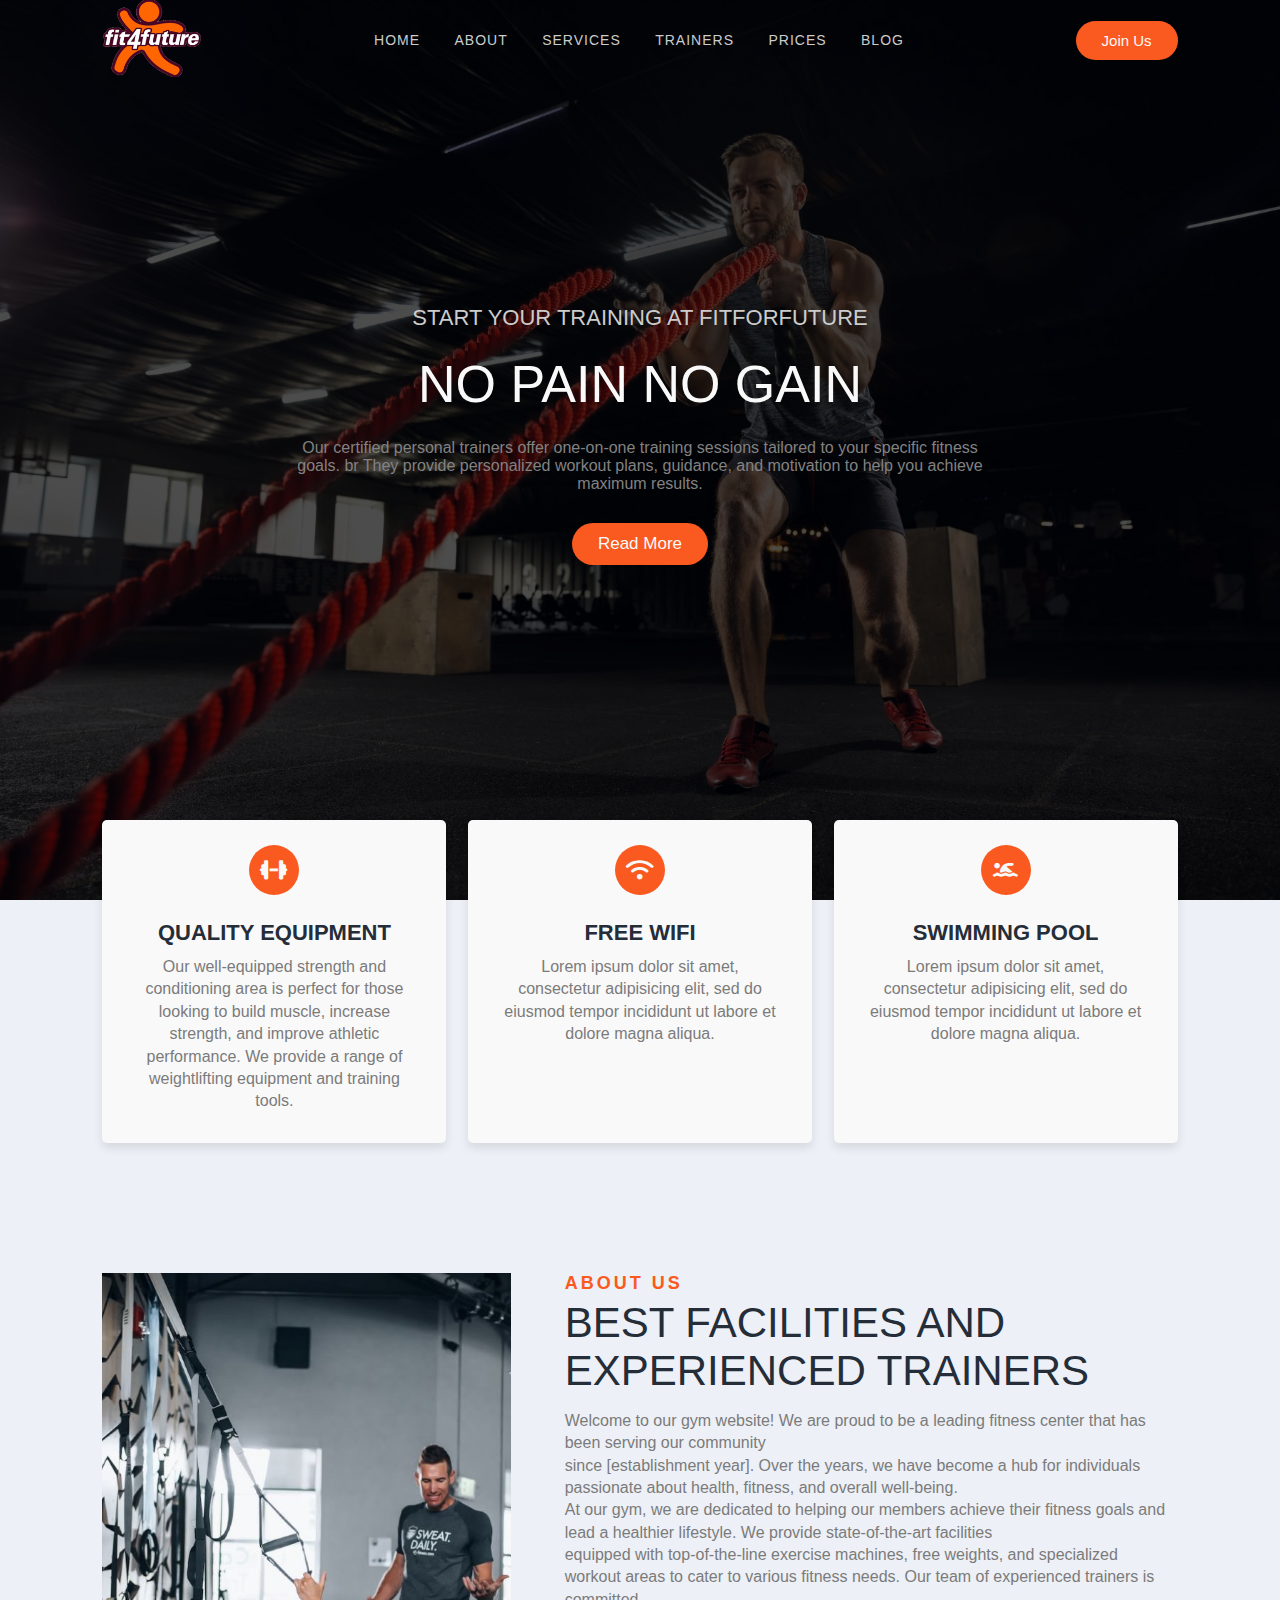
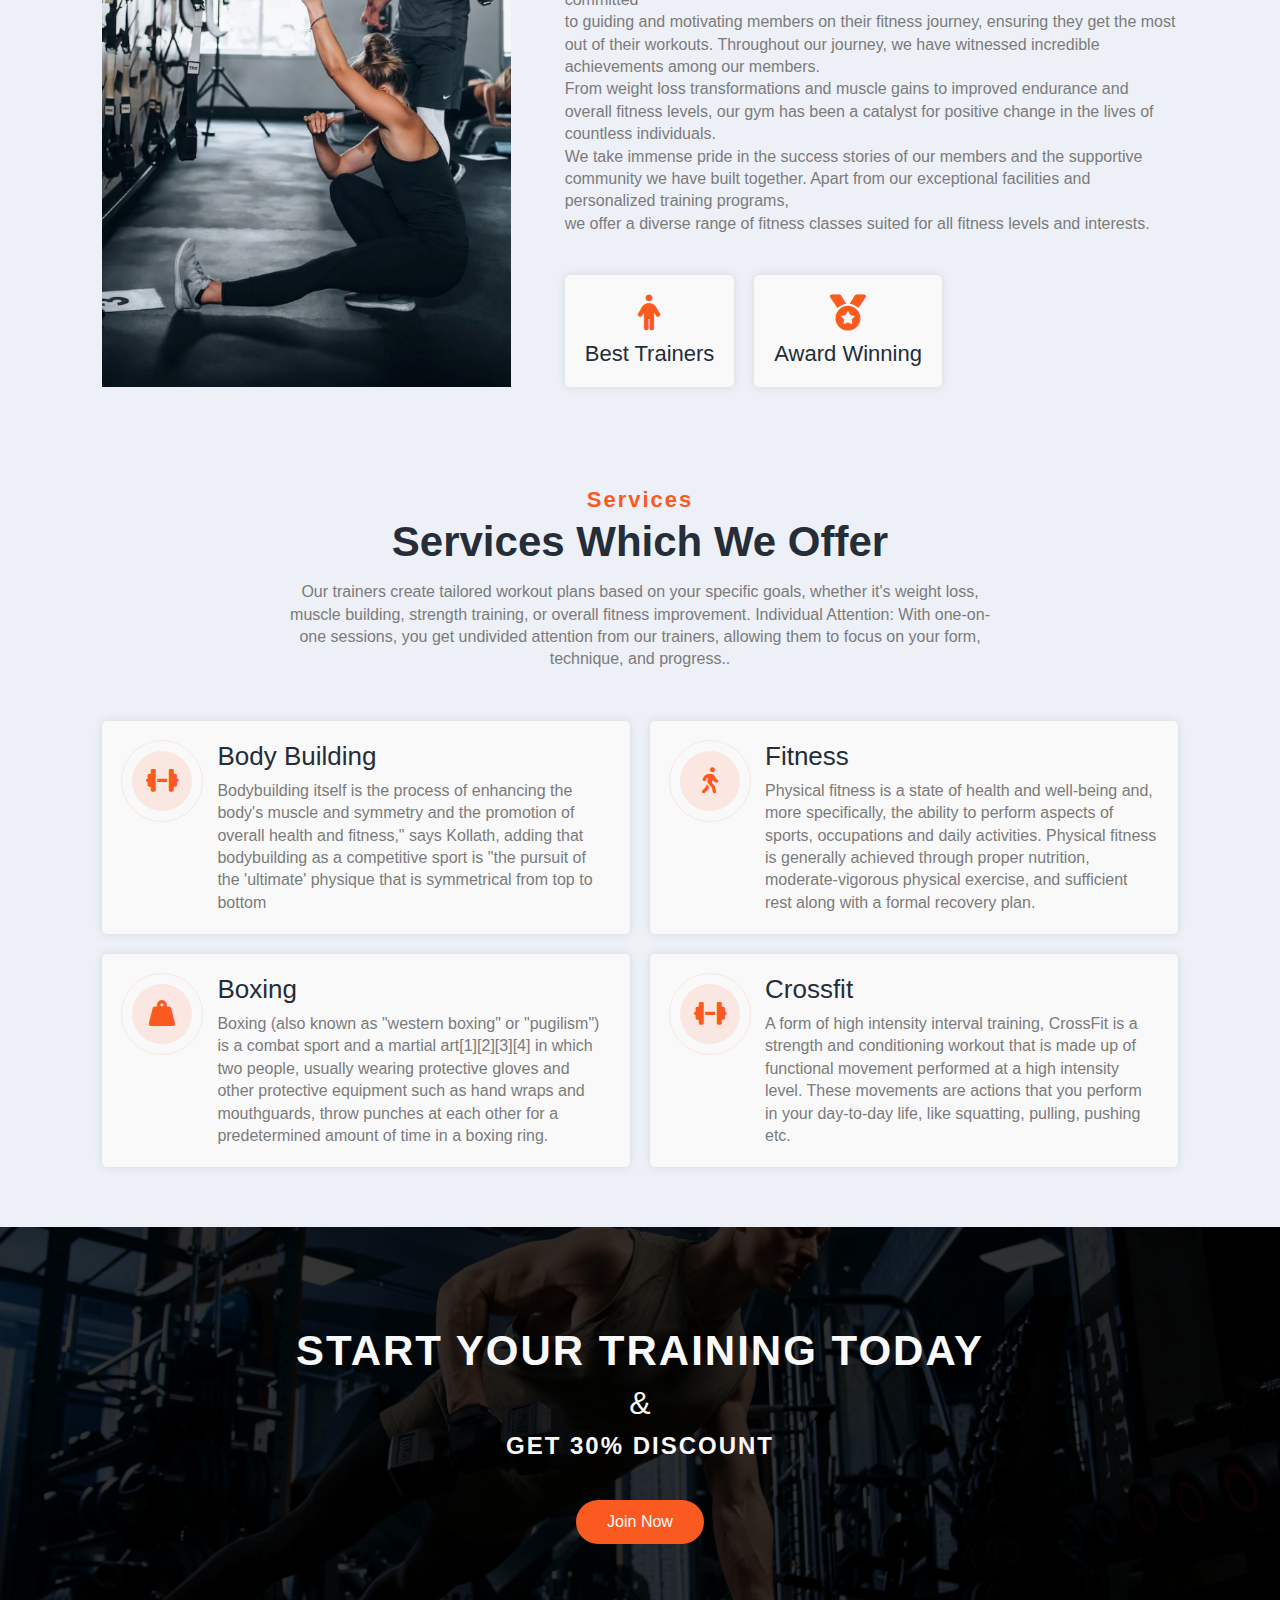
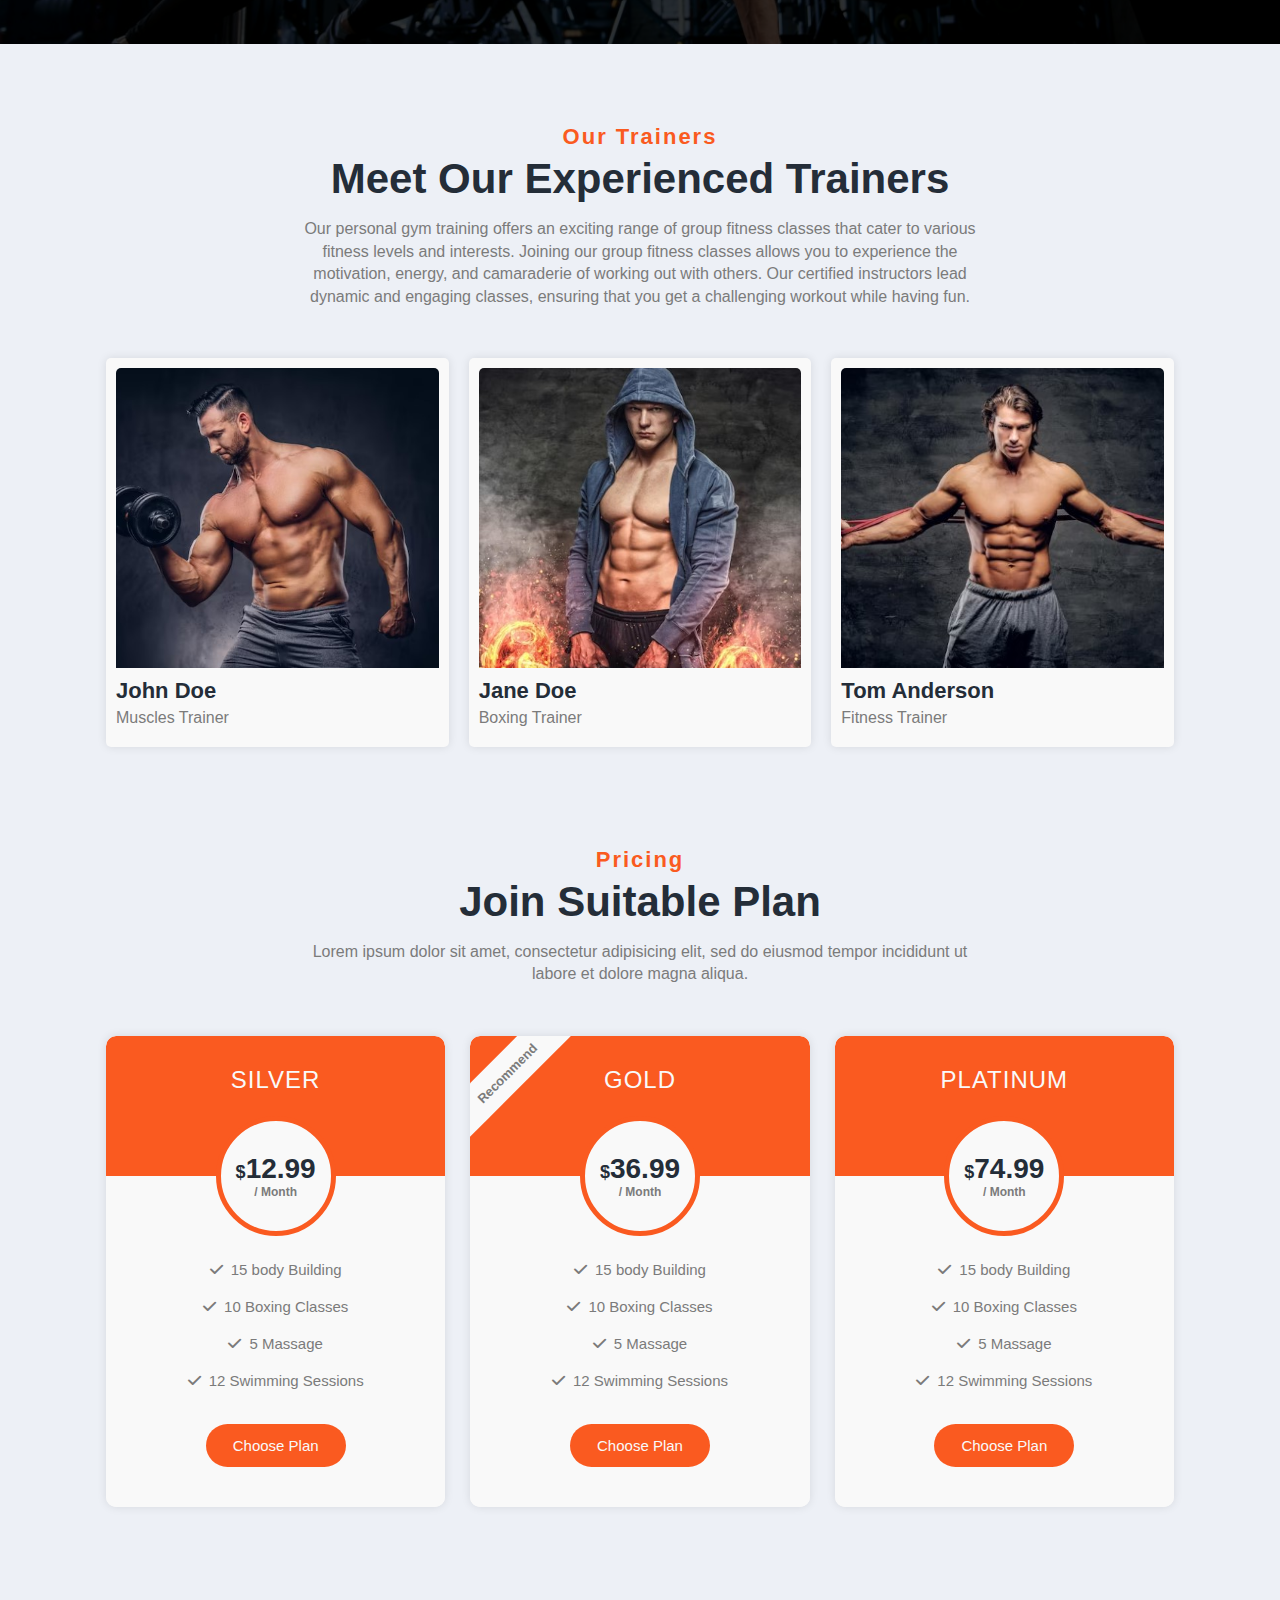
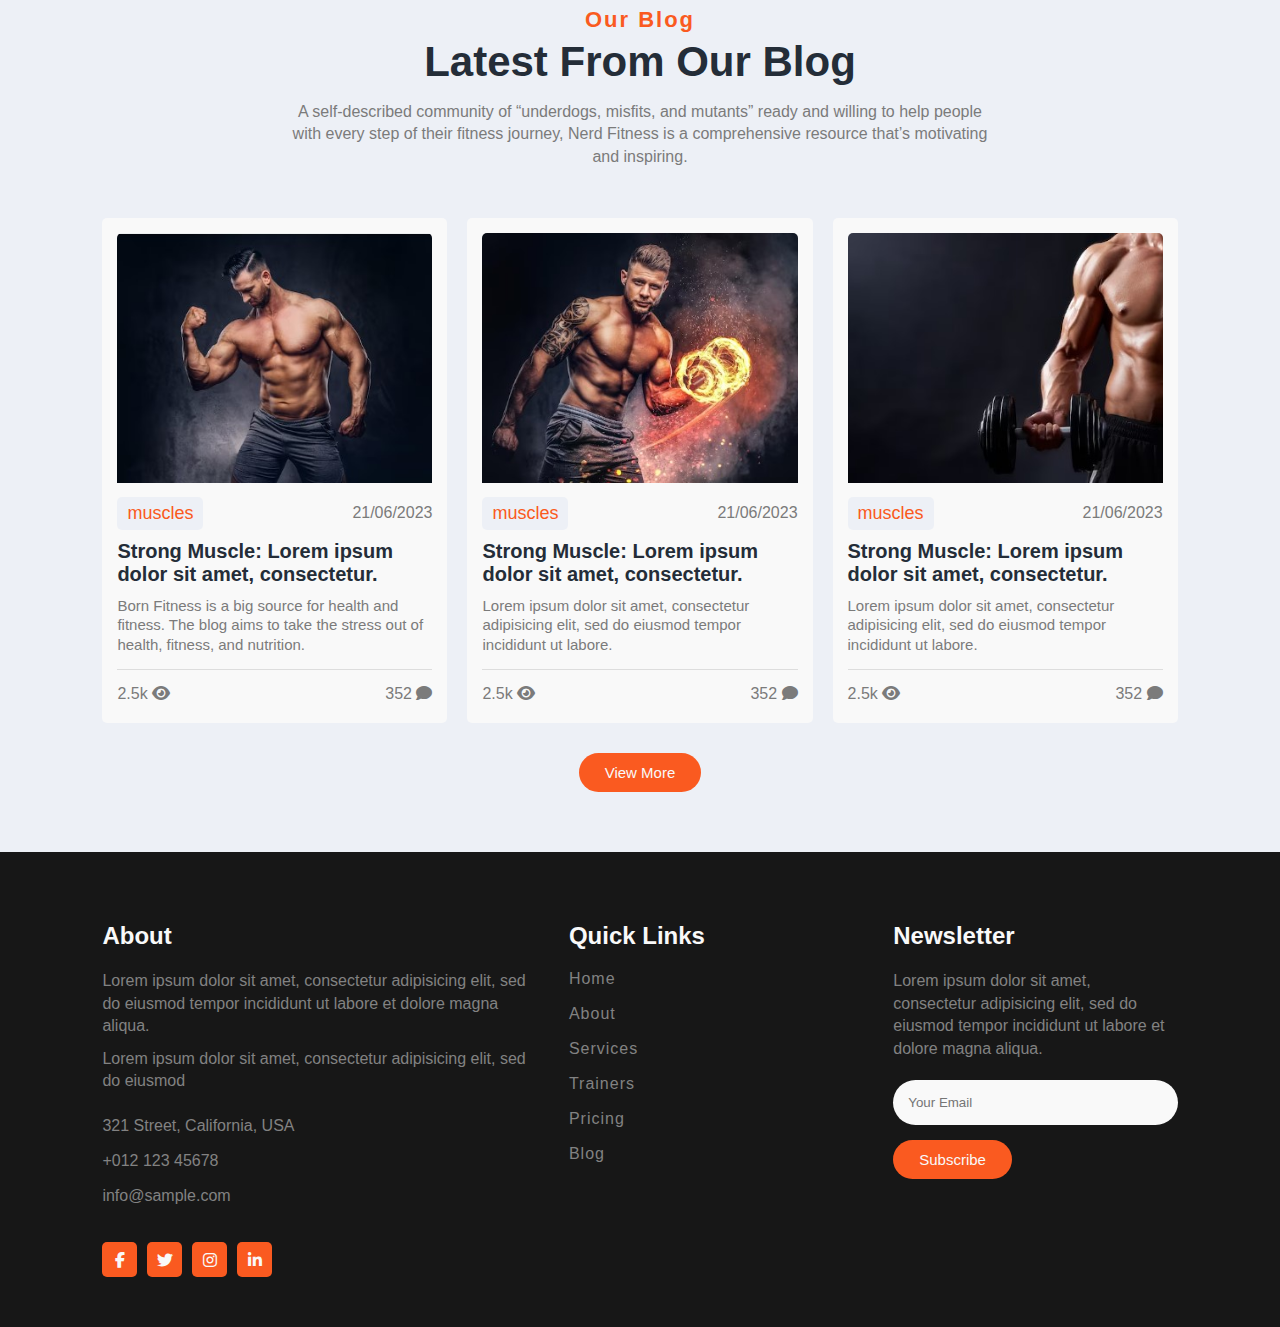
<file: Project Files/index.html>
<!DOCTYPE html>
<html>
<head>
	<link rel="stylesheet" type="text/css" href="style.css">
	<link rel="stylesheet" href="https://cdnjs.cloudflare.com/ajax/libs/font-awesome/6.1.1/css/all.min.css"/>
	<meta name="viewport" content="width=device-width, initial-scale=1, shrink-to-fit=no">
	<title>FitForFuture</title>
</head>
<body>
<div class="website-wrapper">
<section class="home" id="home">
	
	<div class="home-overlay"></div>
	<!--   === Main Navbar Starts ===   -->
	<nav class="main-navbar">
		<div class="logo">
			<img src="images/home/logofinal.png">
		</div>
		<ul class="nav-list">
			<li><a href="#home">Home</a></li>
			<li><a href="#about">About</a></li>
			<li><a href="#services">Services</a></li>
			<li><a href="#our_team">Trainers</a></li>
			<li><a href="#pricing">Prices</a></li>
			<li><a href="#blog">Blog</a></li>
		</ul>
		<a href="loginregister.html" class="join-us-btn-wrapper">
			<button class="btn join-us-btn">Join Us</button>
		</a>
		<div class="hamburger-btn">
			<span></span>
			<span></span>
			<span></span>
		</div>
	</nav>
	<!--   === Main Navbar Ends ===   -->
	<!--   === Banner Starts ===   -->
	<div class="banner">
		<div class="banner-contents">
			<h2>Start your training at FitForFuture</h2>
			<h1>NO PAIN NO GAIN</h1>
			<p>Our certified personal trainers offer one-on-one training sessions tailored to your specific fitness goals. br They provide personalized workout plans, guidance, and motivation to help you achieve maximum results.</p>
			<button class="btn read-more-btn">Read More</button>
		</div>
	</div>
	<!--   === Banner Ends ===   -->

</section>
<!--   *** Home Section Ends ***   -->

<!--   *** Facilities Section Starts ***   -->
<section class="facilities">
	<div class="facilities-contents">
		
		<div class="facility-item">
			<div class="facility-icon">
				<i class="fa-solid fa-dumbbell"></i>
			</div>
			<div class="facility-desc">
				<h2>Quality Equipment</h2>
				<p>Our well-equipped strength and conditioning area is perfect for those looking to build muscle, increase strength, and improve athletic performance. We provide a range of weightlifting equipment and training tools.</p>
			</div>
		</div>

		<div class="facility-item">
			<div class="facility-icon">
				<i class="fa-solid fa-wifi"></i>
			</div>
			<div class="facility-desc">
				<h2>Free Wifi</h2>
				<p>Lorem ipsum dolor sit amet, consectetur adipisicing elit, sed do eiusmod tempor incididunt ut labore et dolore magna aliqua.</p>
			</div>
		</div>

		<div class="facility-item">
			<div class="facility-icon">
				<i class="fa-solid fa-person-swimming"></i>
			</div>
			<div class="facility-desc">
				<h2>Swimming Pool</h2>
				<p>Lorem ipsum dolor sit amet, consectetur adipisicing elit, sed do eiusmod tempor incididunt ut labore et dolore magna aliqua.</p>
			</div>
		</div>

	</div>
</section>
<!--   *** Facilities Section Ends ***   -->

<!--   *** About Section Starts ***   -->
<section class="about" id="about">
	<div class="about-contents">
		
		<div class="about-left-col">
			<img src="images/about/about-img.jpg">
		</div>

		<div class="about-right-col">
			<h4>About Us</h4>
			<h1>Best Facilities and Experienced Trainers</h1>
			<p>Welcome to our gym website! We are proud to be a leading fitness center that has been serving our community<br/>
				 since [establishment year]. Over the years, we have become a hub for individuals passionate about health, fitness, and overall well-being. <br/>
				 At our gym, we are dedicated to helping our members achieve their fitness goals and lead a healthier lifestyle. We provide state-of-the-art facilities <br/>
				 equipped with top-of-the-line exercise machines, free weights, and specialized workout areas to cater to various fitness needs. Our team of experienced trainers is committed<br/>
				  to guiding and motivating members on their fitness journey, ensuring they get the most out of their workouts. Throughout our journey, we have witnessed incredible achievements among our members. <br/>
				  From weight loss transformations and muscle gains to improved endurance and overall fitness levels, our gym has been a catalyst for positive change in the lives of countless individuals.<br/>
				   We take immense pride in the success stories of our members and the supportive community we have built together. Apart from our exceptional facilities and personalized training programs, <br/>
				   we offer a diverse range of fitness classes suited for all fitness levels and interests.</p>
			<div class="about-states">
				<div class="about-state about-state-1">
					<i class="fa-solid fa-person"></i>
					<h2>Best Trainers</h2>
				</div>
				<div class="about-state about-state-2">
					<i class="fa-solid fa-medal"></i>
					<h2>Award Winning</h2>
				</div>
			</div>
		</div>

	</div>
</section>
<!--   *** About Section Ends ***   -->

<!--   *** Services Section Starts ***   -->
<section class="services" id="services">
	
	<!--   === Services Header Starts ===   -->
	<header class="section-header">
		<h3>Services</h3>
		<h1>Services Which We Offer</h1>
		<p>Our trainers create tailored workout plans based on your specific goals, whether it's weight loss, muscle building, strength training, or overall fitness improvement.
			Individual Attention: With one-on-one sessions, you get undivided attention from our trainers, allowing them to focus on your form, technique, and progress..</p>
	</header>
	<!--   === Services Header Ends ===   -->

	<!--   === Services Contents Starts ===   -->
	<div class="services-contents">
		
		<div class="service-box">
			<div class="service-icon-box">
				<i class="fa-solid fa-dumbbell"></i>
			</div>
			<div class="service-desc">
				<h2>Body Building</h2>
				<p>Bodybuilding itself is the process of enhancing the body's muscle and symmetry and the promotion of overall health and fitness," says Kollath, adding that bodybuilding as a competitive sport is "the pursuit of the 'ultimate' physique that is symmetrical from top to bottom</p>
			</div>
		</div>

		<div class="service-box">
			<div class="service-icon-box">
				<i class="fa-solid fa-person-walking"></i>
			</div>
			<div class="service-desc">
				<h2>Fitness</h2>
				<p>Physical fitness is a state of health and well-being and, more specifically, the ability to perform aspects of sports, occupations and daily activities. Physical fitness is generally achieved through proper nutrition, moderate-vigorous physical exercise, and sufficient rest along with a formal recovery plan.</p>
			</div>
		</div>

		<div class="service-box">
			<div class="service-icon-box">
				<i class="fa-solid fa-weight-hanging"></i>
			</div>
			<div class="service-desc">
				<h2>Boxing</h2>
				<p>Boxing (also known as "western boxing" or "pugilism") is a combat sport and a martial art[1][2][3][4] in which two people, usually wearing protective gloves and other protective equipment such as hand wraps and mouthguards, throw punches at each other for a predetermined amount of time in a boxing ring.</p>
			</div>
		</div>

		<div class="service-box">
			<div class="service-icon-box">
				<i class="fa-solid fa-dumbbell"></i>
			</div>
			<div class="service-desc">
				<h2>Crossfit</h2>
				<p>A form of high intensity interval training, CrossFit is a strength and conditioning workout that is made up of functional movement performed at a high intensity level. These movements are actions that you perform in your day-to-day life, like squatting, pulling, pushing etc.</p>
			</div>
		</div>

	</div>
	<!--   === Services Contents Ends ===   -->

</section>
<!--   *** Services Section Ends ***   -->

<!--   *** Offer Section Starts ***   -->
<section class="offer">
	<div class="offer-overlay"></div>
	<div class="offer-contents">
		<h1>Start Your Training Today</h1>
		<span>&</span>
		<h3>Get 30% Discount</h3>
		<a href="loginregister.html"><button class="btn start-training-btn">Join Now</button></a>
	</div>
</section>
<!--   *** Offer Section Ends ***   -->

<!--   *** Team Section Starts ***   -->
<section class="our-team" id="our_team">
	<!--   === Team Header Starts ===   -->
	<header class="section-header">
		<h3>Our Trainers</h3>
		<h1>Meet Our Experienced Trainers</h1>
		<p>Our personal gym training offers an exciting range of group fitness classes that cater to various fitness levels and interests. Joining our group fitness classes allows you to experience the motivation, energy, and camaraderie of working out with others. Our certified instructors lead dynamic and engaging classes, ensuring that you get a challenging workout while having fun.</p>
	</header>
	<!--   === Team Header Ends ===   -->
	<!--   === Team Contents Starts ===   -->
	<div class="team-contents">
		
		<div class="trainer-card">
			<div class="trainer-image">
				<img src="images/trainers/trainer-1.jpg">
			</div>
			<div class="trainer-desc">
				<h2>John Doe</h2>
				<p>Muscles Trainer</p>
			</div>
			<div class="trainer-contact">
				<a href="#"><i class="fa-brands fa-facebook-f"></i></a>
				<a href="#"><i class="fa-brands fa-twitter"></i></a>
				<a href="#"><i class="fa-brands fa-instagram"></i></a>
			</div>
		</div>

		<div class="trainer-card">
			<div class="trainer-image">
				<img src="images/trainers/trainer-2.jpg">
			</div>
			<div class="trainer-desc">
				<h2>Jane Doe</h2>
				<p>Boxing Trainer</p>
			</div>
			<div class="trainer-contact">
				<a href="#"><i class="fa-brands fa-facebook-f"></i></a>
				<a href="#"><i class="fa-brands fa-twitter"></i></a>
				<a href="#"><i class="fa-brands fa-instagram"></i></a>
			</div>
		</div>

		<div class="trainer-card">
			<div class="trainer-image">
				<img src="images/trainers/trainer-3.jpg">
			</div>
			<div class="trainer-desc">
				<h2>Tom Anderson</h2>
				<p>Fitness Trainer</p>
			</div>
			<div class="trainer-contact">
				<a href="#"><i class="fa-brands fa-facebook-f"></i></a>
				<a href="#"><i class="fa-brands fa-twitter"></i></a>
				<a href="#"><i class="fa-brands fa-instagram"></i></a>
			</div>
		</div>

	</div>
	<!--   === Team Contents Ends ===   -->
</section>
<!--   *** Team Section Ends ***   -->

<!--   *** Pricing Section Starts ***   -->
<section class="pricing" id="pricing">

	<!--   === Pricing Header Starts ===   -->
	<header class="section-header">
		<h3>Pricing</h3>
		<h1>Join Suitable Plan</h1>
		<p>Lorem ipsum dolor sit amet, consectetur adipisicing elit, sed do eiusmod tempor incididunt ut labore et dolore magna aliqua.</p>
	</header>
	<!--   === Pricing Header Ends ===   -->
	<!--   === Pricing Contents Starts ===   -->
	<div class="pricing-contents">
		
		<!--   === Pricing Card 1 Starts ===   -->
		<div class="pricing-card">
			<div class="pricing-card-header">
				<span class="pricing-card-title">Silver</span>
				<div class="price-circle">
					<span class="price"><i>$</i>12.99</span>
					<span class="desc">/ Month</span>
				</div>
			</div>

			<div class="pricing-card-body">
				<ul>
					<li><i class="fa-solid fa-check"></i>15 body Building</li>
					<li><i class="fa-solid fa-check"></i>10 Boxing Classes</li>
					<li><i class="fa-solid fa-check"></i>5 Massage</li>
					<li><i class="fa-solid fa-check"></i>12 Swimming Sessions</li>
				</ul>
				<button class="btn price-plan-btn">Choose Plan</button>
			</div>
		</div>
		<!--   === Pricing Card 1 Ends ===   -->

		<!--   === Pricing Card 2 Starts ===   -->
		<div class="pricing-card">
			<div class="pricing-card-header">
				<div class="tag-box">
					<span class="tag">Recommend</span>
				</div>
				<span class="pricing-card-title">Gold</span>
				<div class="price-circle">
					<span class="price"><i>$</i>36.99</span>
					<span class="desc">/ Month</span>
				</div>
			</div>

			<div class="pricing-card-body">
				<ul>
					<li><i class="fa-solid fa-check"></i>15 body Building</li>
					<li><i class="fa-solid fa-check"></i>10 Boxing Classes</li>
					<li><i class="fa-solid fa-check"></i>5 Massage</li>
					<li><i class="fa-solid fa-check"></i>12 Swimming Sessions</li>
				</ul>
				<button class="btn price-plan-btn">Choose Plan</button>
			</div>
		</div>
		<!--   === Pricing Card 2 Ends ===   -->

		<!--   === Pricing Card 3 Starts ===   -->
		<div class="pricing-card">
			<div class="pricing-card-header">
				<span class="pricing-card-title">Platinum</span>
				<div class="price-circle">
					<span class="price"><i>$</i>74.99</span>
					<span class="desc">/ Month</span>
				</div>
			</div>

			<div class="pricing-card-body">
				<ul>
					<li><i class="fa-solid fa-check"></i>15 body Building</li>
					<li><i class="fa-solid fa-check"></i>10 Boxing Classes</li>
					<li><i class="fa-solid fa-check"></i>5 Massage</li>
					<li><i class="fa-solid fa-check"></i>12 Swimming Sessions</li>
				</ul>
				<button class="btn price-plan-btn">Choose Plan</button>
			</div>
		</div>
		<!--   === Pricing Card 3 Ends ===   -->

	</div>
	<!--   === Pricing Contents Ends ===   -->
</section>
<!--   *** Pricing Section Ends ***   -->

<!--   *** Blog Section Starts ***   -->
<section class="blog" id="blog">
	<!--   === Blog Header Starts ===   -->
	<header class="section-header">
		<h3>Our Blog</h3>
		<h1>Latest From Our Blog</h1>
		<p>A self-described community of “underdogs, misfits, and mutants” ready and willing to help people with every step of their fitness journey, Nerd Fitness is a comprehensive resource that’s motivating and inspiring.</p>
	</header>
	<!--   === Blog Header Ends ===   -->

	<!--   === Blog Contents Starts ===   -->
	<div class="blog-contents">
		
		<div class="article-card">
			<img src="images/posts/post-1.jpg">
			<div class="category">
				<div class="subject"><h3>muscles</h3></div>
				<span>21/06/2023</span>
			</div>
			<h2 class="article-title">Strong Muscle: Lorem ipsum dolor sit amet, consectetur.</h2>
			<p class="article-desc">Born Fitness is a big source for health and fitness. The blog aims to take the stress out of health, fitness, and nutrition.</p>
			<div class="article-views">
				<span>2.5k <i class="fa-solid fa-eye"></i></span>
				<span>352 <i class="fa-solid fa-comment"></i></span>
			</div>
		</div>

		<div class="article-card">
			<img src="images/posts/post-2.jpg">
			<div class="category">
				<div class="subject"><h3>muscles</h3></div>
				<span>21/06/2023</span>
			</div>
			<h2 class="article-title">Strong Muscle: Lorem ipsum dolor sit amet, consectetur.</h2>
			<p class="article-desc">Lorem ipsum dolor sit amet, consectetur adipisicing elit, sed do eiusmod tempor incididunt ut labore.</p>
			<div class="article-views">
				<span>2.5k <i class="fa-solid fa-eye"></i></span>
				<span>352 <i class="fa-solid fa-comment"></i></span>
			</div>
		</div>

		<div class="article-card">
			<img src="images/posts/post-3.jpg">
			<div class="category">
				<div class="subject"><h3>muscles</h3></div>
				<span>21/06/2023</span>
			</div>
			<h2 class="article-title">Strong Muscle: Lorem ipsum dolor sit amet, consectetur.</h2>
			<p class="article-desc">Lorem ipsum dolor sit amet, consectetur adipisicing elit, sed do eiusmod tempor incididunt ut labore.</p>
			<div class="article-views">
				<span>2.5k <i class="fa-solid fa-eye"></i></span>
				<span>352 <i class="fa-solid fa-comment"></i></span>
			</div>
		</div>

	</div>
	<!--   === Blog Contents Ends ===   -->
	<div class="view-more-btn-container">
		<button class="btn articles-view-btn">View More</button>
	</div>
</section>
<!--   *** Blog Section Ends ***   -->

<!--   *** Footer Section Starts ***   -->
<section class="page-footer">
	
	<!--   === Footer Contents Starts ===   -->
	<div class="footer-contents">
		
		<div class="footer-col footer-col-1">
			<div class="footer-col-title">
				<h3>About</h3>
			</div>
			<div class="footer-col-desc">
				<p>Lorem ipsum dolor sit amet, consectetur adipisicing elit, sed do eiusmod tempor incididunt ut labore et dolore magna aliqua.</p>
				<p>Lorem ipsum dolor sit amet, consectetur adipisicing elit, sed do eiusmod</p>
				<span>321 Street, California, USA</span>
				<span>+012 123 45678</span>
				<span>info@sample.com</span>
				<div class="footer-social-media">
					<a href="#"><i class="fa-brands fa-facebook-f"></i></a>
					<a href="#"><i class="fa-brands fa-twitter"></i></a>
					<a href="#"><i class="fa-brands fa-instagram"></i></a>
					<a href="#"><i class="fa-brands fa-linkedin-in"></i></a>
				</div>
			</div>
		</div>

		<div class="footer-col footer-col-2">
			<div class="footer-col-title">
				<h3>Quick Links</h3>
			</div>
			<div class="footer-col-desc">
				<a href="#">Home</a>
				<a href="#">About</a>
				<a href="#">Services</a>
				<a href="#">Trainers</a>
				<a href="#">Pricing</a>
				<a href="#">Blog</a>
			</div>
		</div>

		<div class="footer-col footer-col-3">
			<div class="footer-col-title">
				<h3>Newsletter</h3>
			</div>
			<div class="footer-col-desc">
				<p>Lorem ipsum dolor sit amet, consectetur adipisicing elit, sed do eiusmod tempor incididunt ut labore et dolore magna aliqua.</p>
				<form class="newsletter">
					<input type="email" placeholder="Your Email">
					<button class="btn newsletter-btn" type="submit">Subscribe</button>
				</form>
			</div>
		</div>

	</div>
	<!--   === Footer Contents Ends ===   -->

</section>
<!--   *** Footer Section Ends ***   -->

</div>
<!--   *** Website Wrapper Ends ***   -->

<!--   *** Link To Custom Script File ***   -->
<script type="text/javascript" src="script.js"></script>
</body>
</html>
</file>
<file: Project Files/style.css>
*{
	margin: 0;
	padding: 0;
	box-sizing: border-box;
	font-family: 'Roboto', sans-serif;
}
html{
	scroll-behavior: smooth;
	
	/* === Varialbles For Storing Colors === */
	--background-clr: #edf0f6;
	--dark-bg-clr: #171717;
	--primary-clr: #fa5a20;
	--light-heading-clr: #f9f9f9;
	--light-secondary-heading-clr: #ccc;
	--light-text-clr: #828282;
	--dark-heading-clr: #242d38;
	--dark-text-clr: #7b7b7b;
}
/*   === Reusable Code Starts ===   */
button.btn{
	padding: 10px 25px;
	background-color: var(--primary-clr);
	color: var(--light-heading-clr);
	font-size: 15px;
	font-weight: 500;
	border: 1px solid transparent;
	border-radius: 25px;
	cursor: pointer;
	transition: all 0.3s;
}
button.btn:hover{
	background-color: transparent;
	color: var(--primary-clr);
	border: 1px solid var(--primary-clr);
}
section .section-header{
	max-width: 700px;
	text-align: center;
	padding-bottom: 50px;
	margin: 0px auto;
}
section .section-header h3{
	font-size: 22px;
	letter-spacing: 2px;
	color: var(--primary-clr);
}
section .section-header h1{
	font-size: 42px;
	color: var(--dark-heading-clr);
	margin: 5px 0px 15px;
}
section .section-header p{
	color: var(--dark-text-clr);
	line-height: 1.4;
}
/*   === Reusable Code Ends ===   */
body{
	width: 100%;
	min-height: 100vh;
}
.website-wrapper{
	width: 100%;
	max-width: 1400px;
	min-height: 100vh;
	margin: 0px auto;
	background-color: var(--background-clr);
}
section.home{
	position: relative;
	width: 100%;
	min-height: 100vh;
	padding: 0px 8%;
	background: url('images/home/home-bg1.jpg');
	background-repeat: no-repeat;
	background-size: cover;
	background-position: center;
}
.home .home-overlay{
	position: absolute;
	width: 100%;
	height: 100%;
	top: 0;
	left: 0;
	background-color: rgba(0,0,0,0.7);
	z-index: 1;
}
.home .main-navbar{
	position: absolute;
	width: 100%;
	height: 12vh;
	max-height: 80px;
	top: 0;
	left: 0;
	padding: 0px 8%;
	margin: 0px auto;
	display: flex;
	justify-content: space-between;
	align-items: center;
	background-color: transparent;
	z-index: 100;
	transition: all 0.3s;
}
.home.active .main-navbar{
	position: fixed;
	max-width: 1400px;
	top: 0;
	left: 0;
	background-color: var(--dark-bg-clr);
	box-shadow: 0px 0px 5px rgba(0,0,0,0.3);
	animation: showMenu 0.3s linear forwards;
	transition: opacity 0.3s;
}
@keyframes showMenu{
	from{
		opacity: 0;
	}
	to{
		opacity: 1;
	}
}
.home .main-navbar .logo img{
	width: 100px;
	height: auto;
}
.home .main-navbar .nav-list{
	list-style: none;
}
.main-navbar .nav-list li{
	display: inline-block;
	margin: 0px 15px;
}
.main-navbar .nav-list li a{
	text-decoration: none;
	color: var(--light-secondary-heading-clr);
	font-size: 14px;
	text-transform: uppercase;
	letter-spacing: 1px;
	transition: all 0.3s;
}
.main-navbar .nav-list li a:hover{
	color: var(--primary-clr);
}
.home .main-navbar .hamburger-btn{
	user-select: none;
	cursor: pointer;
	display: none;
}
.main-navbar .hamburger-btn span{
	display: block;
	width: 26px;
	height: 2px;
	background-color: var(--light-secondary-heading-clr);
	margin: 6px auto;
	transition: all 0.3s;
}
.home .banner{
	position: relative;
	width: 100%;
	min-height: calc(100vh - 80px);
	top: 80px;
	color: var(--light-heading-clr);
	display: flex;
	justify-content: center;
	align-items: center;
	z-index: 2;
}
.home .banner .banner-contents{
	position: relative;
	max-width: 700px;
	top: -55px;
	text-align: center;
}
.banner .banner-contents h2{
	font-size: 22px;
	text-transform: uppercase;
	font-weight: 400;
	color: var(--light-secondary-heading-clr);
}
.banner .banner-contents h1{
	color: var(--light-heading-clr);
	margin: 20px 0px;
	font-size: 52px;
	line-height: 1.3;
	text-transform: uppercase;
	font-weight: 400;
}
.banner .banner-contents p{
	color: var(--light-text-clr);
}
.banner .banner-contents .read-more-btn{
	margin-top: 30px;
	font-size: 17px;
}
/*   === Home Section Styling Ends ===   */

/*   === Facilities Section Styling Starts ===   */
section.facilities{
	width: 100%;
	padding: 0px 8% 0px;
}
.facilities .facilities-contents{
	position: relative;
	width: 100%;
	display: grid;
	grid-template-columns: repeat(3, 1fr);
	grid-column-gap: 2%;
	top: -80px;
	z-index: 3;
}
.facilities-contents .facility-item{
	padding: 25px 30px 30px;
	background-color: var(--light-heading-clr);
	border-radius: 5px;
	box-shadow: 0px 5px 10px rgba(0,0,0,0.1);
	display: flex;
	flex-direction: column;
	align-items: center;
}
.facility-item .facility-icon{
	width: 50px;
	height: 50px;
	display: flex;
	justify-content: center;
	align-items: center;
	border-radius: 50%;
	background-color: var(--primary-clr);
}
.facility-item .facility-icon i{
	font-size: 22px;
	color: var(--light-heading-clr);
}
.facility-item .facility-desc{
	text-align: center;
	margin-top: 25px;
}
.facility-item .facility-desc h2{
	margin-bottom: 10px;
	color: var(--dark-heading-clr);
	font-size: 22px;
	text-transform: uppercase;
}
.facility-item .facility-desc p{
	line-height: 1.4;
	color: var(--dark-text-clr);
}
/*   === Facilities Section Styling Ends ===   */

/*   === About Section Styling Starts ===   */
section.about{
	width: 100%;
	padding: 50px 8% 20px;
}
.about .about-contents{
	width: 100%;
	display: grid;
	grid-template-columns: 2fr 3fr;
	grid-gap: 40px 5%;
}
.about-contents .about-left-col{
	position: relative;
	width: 100%;
	height: 100%;
}
.about-contents .about-left-col img{
	position: relative;
	display: block;
	width: 100%;
	height: 100%;
	object-fit: cover;
	z-index: 2;
}
.about-contents .about-left-col::before{
	position: absolute;
	content: '';
	width: calc(100% - 15px);
	height: calc(100% - 15px);
	/* outline: 3px solid var(--primary-clr); */
	top: -10px;
	left: -10px;
	z-index: 1;
}
.about-contents .about-right-col{
	position: relative;
}
.about-contents .about-right-col h4{
	font-size: 18px;
	color: var(--primary-clr);
	letter-spacing: 3px;
	text-transform: uppercase;
}
.about-contents .about-right-col h1{
	font-size: 42px;
	font-weight: 400;
	color: var(--dark-heading-clr);
	margin: 5px 0px 15px;
	text-transform: uppercase;
}
.about-contents .about-right-col p{
	color: var(--dark-text-clr);
	line-height: 1.4;
}
.about-contents .about-right-col .about-states{
	display: flex;
	margin-top: 40px;
}
.about-right-col .about-states .about-state{
	background-color: var(--light-heading-clr);
	padding: 20px;
	border-radius: 5px;
	text-align: center;
	box-shadow: 0px 0px 10px rgba(0,0,0,0.1);
}
.about-states .about-state i{
	margin-bottom: 10px;
	font-size: 36px;
	color: var(--primary-clr);
}
.about-states .about-state h2{
	color: var(--dark-heading-clr);
	font-size: 22px;
	font-weight: 500;
}
.about-states .about-state-1{
	margin-right: 20px;
}
/*   === About Section Styling Ends ===   */

/*   === Services Section Styling Starts ===   */
section.services{
	width: 100%;
	padding: 80px 8% 60px;
}
.services .services-contents{
	width: 100%;
	display: grid;
	grid-template-columns: 1fr 1fr;
	grid-gap: 20px;
}
.services-contents .service-box{
	display: flex;
	padding: 20px;
	background-color: var(--light-heading-clr);
	border-radius: 5px;
	box-shadow: 0px 0px 10px rgba(0,0,0,0.1);
	cursor: pointer;
	transition: all 0.3s;
}
.services-contents .service-box:hover{
	transform: translateY(-3px);
}
.service-box .service-icon-box{
	min-width: 60px;
	min-height: 60px;
	display: flex;
	justify-content: center;
	align-items: center;
	align-self: flex-start;
	border-radius: 50%;
	background-color: #fae7e1;
	outline: 1px solid #fae7e1;
	outline-offset: 10px;
	margin: 10px 10px 0px 10px;
}
.service-box .service-icon-box i{
	font-size: 26px;
	color: var(--primary-clr);
}
.service-box .service-desc{
	margin-left: 15px;
	flex-basis: 1;
}
.service-box .service-desc h2{
	color: var(--dark-heading-clr);
	font-size: 26px;
	font-weight: 500;
	margin-bottom: 8px;
}
.service-box .service-desc p{
	font-style: 15px;
	color: var(--dark-text-clr);
	line-height: 1.4;
}
/*   === Services Section Styling Ends ===   */

/*   === Offer Section Styling Starts ===   */
section.offer{
	position: relative;
	width: 100%;
	padding: 100px 8%;
	background: url('images/offer/offer-bg.jpg');
	background-repeat: no-repeat;
	background-position: center;
	background-size: cover;
}
.offer .offer-overlay{
	position: absolute;
	width: 100%;
	height: 100%;
	top: 0;
	left: 0;
	background-color: rgba(0,0,0,0.8);
	z-index: 1;
}
.offer .offer-contents{
	position: relative;
	width: 100%;
	z-index: 2;
	display: flex;
	justify-content: center;
	align-items: center;
	flex-direction: column;
}
.offer .offer-contents h1{
	font-size: 42px;
	text-transform: uppercase;
	color: var(--light-heading-clr);
	text-align: center;
	letter-spacing: 2px;
}
.offer .offer-contents span{
	margin: 10px 0px;
	font-size: 32px;
	color: var(--light-heading-clr);
}
.offer .offer-contents h3{
	font-size: 24px;
	text-transform: uppercase;
	letter-spacing: 2px;
	color: var(--light-heading-clr);
}
.offer .offer-contents .start-training-btn{
	margin-top: 40px;
	padding: 12px 30px;
	font-size: 16px;
}
/*   === Offer Section Styling Ends ===   */

/*   === Team Section Styling Starts ===   */
section.our-team{
	/* border: 5px solid red; */
	width: 100%;
	padding: 80px 8% 20px;
}
.our-team .team-contents{
	/* border: 5px solid rgb(21, 0, 255); */
	max-width: 1068px;
	display: grid;
	grid-template-columns: repeat(3, 1fr);
	grid-gap: 20px;
	margin: 0px auto;
}
.team-contents .trainer-card{
	/* border: 5px solid rgb(26, 255, 0); */
	position: relative;
	max-width: 350px;
	padding: 10px;
	background-color: var(--light-heading-clr);
	border-radius: 5px;
	box-shadow: 0px 0px 10px rgba(0,0,0,0.1);
	cursor: pointer;
	overflow: hidden;
}
.trainer-card .trainer-image{
	width: 100%;
	height: 300px;
}
.trainer-card .trainer-image img{
	width: 100%;
	height: 100%;
	display: block;
	object-fit: cover;
	border-radius: 5px 5px 0px 0px;
}
.trainer-card .trainer-desc{
	padding: 10px 0px;
}
.trainer-card .trainer-desc h2{
	font-size: 22px;
	font-weight: 600;
	color: var(--dark-heading-clr);
}
.trainer-card .trainer-desc p{
	color: var(--dark-text-clr);
	margin-top: 5px;
}
.trainer-card .trainer-contact{
	position: absolute;
	top: calc(50% - 50px);
	/*right: 0;*/
	right: -100%;
	transform: translateY(-50%);
	display: flex;
	flex-direction: column;
	align-items: center;
	background-color: var(--primary-clr);
	padding: 15px 10px;
	border-radius: 5px 0px 0px 5px;
	transition: 0.3s;
}
.team-contents .trainer-card:hover .trainer-contact{
	right: 0;
}
.trainer-card .trainer-contact a{
	text-decoration: none;
	color: var(--light-heading-clr);
}
.trainer-card .trainer-contact a:not(:last-child){
	margin-bottom: 15px;
}
.trainer-card .trainer-contact a i{
	font-size: 20px;
	color: var(--light-heading-clr);
	transition: 0.3s;
}
.trainer-card .trainer-contact a i:hover{
	transform: scale(1.2);
}
/*   === Team Section Styling Ends ===   */

/*   === Pricing Section Styling Starts ===   */
section.pricing{
	width: 100%;
	padding: 80px 8% 20px;
}
.pricing .pricing-contents{
	width: 100%;
	max-width: 1068px;
	display: grid;
	grid-template-columns: repeat(3, 1fr);
	grid-gap: 20px 25px;
	margin: 0px auto;
}
.pricing-contents .pricing-card{
	position: relative;
	text-align: center;
	background-color: var(--light-heading-clr);
	border-radius: 10px;
	overflow: hidden;
	box-shadow: 0px 0px 10px rgba(0,0,0,0.1);
	transition: all 0.3s;
}
.pricing-contents .pricing-card:hover{
	transform: scale(1.04);
	box-shadow: 0px 2px 10px rgba(0,0,0,0.2);
}
.pricing-card .pricing-card-header{
	width: 100%;
	height: 140px;
	position: relative;
	border-radius: 10px 10px 0px 0px;
	background-color: var(--primary-clr);
}
.pricing-card-header .pricing-card-title{
	font-size: 24px;
	color: var(--light-heading-clr);
	text-transform: uppercase;
	letter-spacing: 1px;
	position: relative;
	top: 30px;
}
.pricing-card-header .price-circle{
	width: 120px;
	height: 120px;
	background-color: var(--light-heading-clr);
	position: absolute;
	top: 100%;
	left: 50%;
	transform: translate(-50%, -50%);
	border: 5px solid var(--primary-clr);
	border-radius: 50%;
	display: flex;
	justify-content: center;
	align-items: center;
	flex-direction: column;
}
.pricing-card-header .price-circle .price{
	font-size: 28px;
	font-weight: bold;
	color: var(--dark-heading-clr);
}
.pricing-card-header .price-circle .price i{
	font-size: 18px;
	font-style: normal;
}
.pricing-card-header .price-circle .desc{
	font-size: 12px;
	font-weight: bold;
	color: var(--dark-text-clr);
}
.pricing-card .pricing-card-body{
	padding: 25px 0px 40px;
	background-color: var(--light-heading-clr);
}
.pricing-card-body ul{
	margin-top: 60px;
	display: flex;
	flex-direction: column;
}
.pricing-card-body ul li{
	list-style: none;
	font-size: 15px;
	color: var(--dark-text-clr);
}
.pricing-card-body ul li:not(:last-child){
	margin-bottom: 20px;
}
.pricing-card-body ul li i{
	color: var(--dark-text-clr);
	margin-right: 8px;
}
.pricing-card-body .price-plan-btn{
	margin-top: 35px;
	padding: 12px 26px;
}
.pricing-card:nth-child(2) .tag-box{
	position: absolute;
	width: 200px;
	padding: 10px;
	background-color: var(--light-heading-clr);
	transform: rotate(-45deg);
	left: -63px;
	top: 18px;
}
.pricing-card:nth-child(2) .tag-box .tag{
	font-size: 13px;
	font-weight: bold;
	color: var(--dark-text-clr);
}
/*   === Pricing Section Styling Ends ===   */

/*   === blog Section Styling Starts ===   */
section.blog{
	width: 100%;
	padding: 80px 8% 60px;
}
.blog .blog-contents{
	display: grid;
	grid-template-columns: repeat(3, 1fr);
	grid-gap: 20px;
}
.blog-contents .article-card{
	background-color: var(--light-heading-clr);
	padding: 15px;
	border-radius: 5px;
	cursor: pointer;
	transition: all 0.3s;
}
.blog-contents .article-card:hover{
	box-shadow: 0px 0px 15px rgba(0,0,0,0.1);
}
.blog-contents .article-card img{
	width: 100%;
	height: 250px;
	object-fit: cover;
	border-radius: 5px 5px 0px 0px;
}
.blog-contents .article-card .category{
	display: flex;
	justify-content: space-between;
	align-items: center;
	padding: 10px 0px;
}
.article-card .category .subject{
	padding: 6px 10px;
	background-color: var(--background-clr);
	border-radius: 5px;
}
.article-card .category .subject h3{
	font-size: 18px;
	font-weight: 500;
	color: var(--primary-clr);
}
.article-card .category span{
	color: var(--dark-text-clr);
}
.article-card .article-title{
	font-size: 20px;
	color: var(--dark-heading-clr);
}
.article-card .article-desc{
	font-size: 15px;
	line-height: 1.3;
	color: var(--dark-text-clr);
	margin: 10px 0px;
}
.article-card .article-views{
	display: flex;
	justify-content: space-between;
	align-items: center;
	margin-top: 15px;
	padding: 15px 0px 5px;
	border-top: 1px solid #ddd;
}
.article-card .article-views span{
	color: var(--dark-text-clr);
}
.blog .view-more-btn-container{
	margin-top: 30px;
	text-align: center;
}
/*   === blog Section Styling Ends ===   */

/*   === Footer Section Styling Starts ===   */
section.page-footer{
	width: 100%;
	padding: 70px 8% 50px;
	background-color: var(--dark-bg-clr);
	color: var(--light-heading-clr);
}
.page-footer .footer-contents{
	width: 100%;
	display: grid;
	grid-template-columns: 3fr 2fr 2fr;
	grid-gap: 40px;
}
.footer-contents .footer-col{
	display: flex;
	flex-direction: column;
}
.footer-contents .footer-col .footer-col-title{
	margin-bottom: 20px;
}
.footer-col .footer-col-title h3{
	font-size: 24px;
	color: var(--light-heading-clr);
	text-transform: capitalize;
}
.footer-contents .footer-col .footer-col-desc{
	display: flex;
	flex-direction: column;
}
.footer-col-1 .footer-col-desc p{
	line-height: 1.4;
	color: var(--light-text-clr);
	margin-bottom: 10px;
}
.footer-col-1 .footer-col-desc span{
	color: var(--light-text-clr);
	margin-bottom: 17px;
	display: inline-block;
}
.footer-col-1 .footer-col-desc span:nth-of-type(1){
	margin-top: 15px;
}
.footer-col-1 .footer-social-media{
	display: flex;
	margin-top: 20px;
}
.footer-col-1 .footer-social-media a{
	text-decoration: none;
	color: var(--light-text-clr);
	margin-right: 10px;
}
.footer-col-1 .footer-social-media a i{
	width: 35px;
	height: 35px;
	display: flex;
	justify-content: center;
	align-items: center;
	font-size: 16px;
	background-color: var(--primary-clr);
	color: var(--light-heading-clr);
	border: 1px solid transparent;
	border-radius: 5px;
	transition: all 0.3s;
}
.footer-col-1 .footer-social-media a i:hover{
	background-color: transparent;
	border: 1px solid var(--primary-clr);
	color: var(--primary-clr);
}
.footer-col-2 .footer-col-desc a{
	text-decoration: none;
	font-size: 16px;
	color: var(--light-text-clr);
	letter-spacing: 1px;
	margin-bottom: 17px;
	transition: 0.3s;
}
.footer-col-2 .footer-col-desc a:hover{
	color: var(--primary-clr);
}
.footer-col-3 .footer-col-desc p{
	color: var(--light-text-clr);
	line-height: 1.4;
}
.footer-col-3 .footer-col-desc input{
	width: 100%;
	padding: 15px;
	margin: 20px 0px 15px;
	background-color: var(--light-heading-clr);
	color: var(--dark-text-clr);
	border: none;
	border-radius: 25px;
}
.copy-rights{
	width: 100%;
	padding: 30px 8%;
	background-color: var(--dark-bg-clr);
	border-top: 1px solid #333;
}
.copy-rights p{
	color: var(--light-text-clr);
	text-align: center;
}
.copy-rights p b{
	color: var(--primary-clr);
}
/*   === Footer Section Styling Ends ===   */




/*   === Media Query Starts ===   */
@media(min-width: 1400px){
	/* Navbar */
	.home.active .main-navbar{
		left: calc(calc(100% - 1400px) / 2);
	}
}
@media(max-width: 968px){
	/* Home Section */
	.main-navbar .nav-list li{
		margin: 0px 10px;
	}
	/* Team Section */
	.our-team .team-contents{
		max-width: 650px;
		grid-template-columns: repeat(2, 1fr);
	}
	/* Pricing Section */
	.pricing .pricing-contents{
		grid-template-columns: repeat(2, 1fr);
	}
	/* blog Section */
	.blog .blog-contents{
		grid-template-columns: repeat(2, 1fr);
	}
}

@media(max-width: 868px){
	/* Home Section */
	.home .main-navbar .hamburger-btn{
		display: block;
		margin-left: 30px;
		z-index: 101;
	}
	.home .main-navbar .nav-list{
		position: fixed;
		width: 100%;
		height: 100vh;
		top: 0;
		/*right: 0;*/
		right: -100%;
		display: flex;
		flex-direction: column;
		align-items: center;
		background-color: var(--dark-bg-clr);
		transition: right 0.3s;
		z-index: 100;
	}
	.home .main-navbar .nav-list.active{
		right: 0;
	}
	.main-navbar .nav-list li{
		margin: 25px 0px 0px;
	}
	.main-navbar .nav-list li:nth-child(1){
		margin-top: 180px;
	}
	.main-navbar .nav-list li a{
		font-size: 18px;
		letter-spacing: 2px;
	}
	.home .main-navbar .join-us-btn-wrapper{
		margin-left: auto;
	}
	.main-navbar .hamburger-btn.active span:nth-child(1){
		transform: translateY(8px) rotate(45deg);
	}
	.main-navbar .hamburger-btn.active span:nth-child(3){
		transform: translateY(-8px) rotate(-45deg);
	}
	.main-navbar .hamburger-btn.active span:nth-child(2){
		transform: translateX(-30px);
		opacity: 0;
	}
	/* Facilities Section */
	.facilities .facilities-contents{
		grid-template-columns: repeat(2, 1fr);
		grid-gap: 25px 20px;
	}
	/* About Section */
	.about .about-contents{
		grid-template-columns: 1fr;
		grid-gap: 25px 0px;
	}
	.about-contents .about-left-col{
		max-height: 500px;
	}
	.about-contents .about-right-col h1{
		font-size: 32px;
	}
	.about-right-col .about-states .about-state{
		flex-basis: 100%;
	}
	/* Services Section */
	.services-contents .service-box{
		flex-direction: column;
	}
	.service-box .service-icon-box{
		align-self: center;
	}
	.service-box .service-desc{
		text-align: center;
		margin-left: 0px;
		margin-top: 25px;
	}
	/* footer Section */
	.page-footer .footer-contents{
		grid-template-columns: 1fr;
	}
}

@media(max-width: 668px){
	/* Services Section */
	.services .services-contents{
		grid-template-columns: 1fr;
	}
	/* Team Section */
	.our-team .team-contents{
		max-width: 300px;
		grid-template-columns: 1fr;
		grid-gap: 20px 0px;
	}
	/* Pricing Section */
	.pricing .pricing-contents{
		grid-template-columns: 1fr;
	}
	/* blog Section */
	.blog .blog-contents{
		grid-template-columns: 1fr;
	}
}

@media(max-width: 568px){
	/* Home Section */
	.banner .banner-contents h2{
		font-size: 20px;
	}
	.banner .banner-contents h1{
		font-size: 40px;
	}
	/* Facilities Section */
	.facilities .facilities-contents{
		grid-template-columns: 1fr;
		grid-gap: 25px 0px;
	}
	/* About Section */
	.about-contents .about-right-col .about-states{
		flex-direction: column;
	}
	.about-states .about-state-1{
		margin-right: 0px;
		margin-bottom: 15px;
	}
	/* Sections Heading */
	section .section-header h1{
		font-size: 32px;
	}
}
</file>
